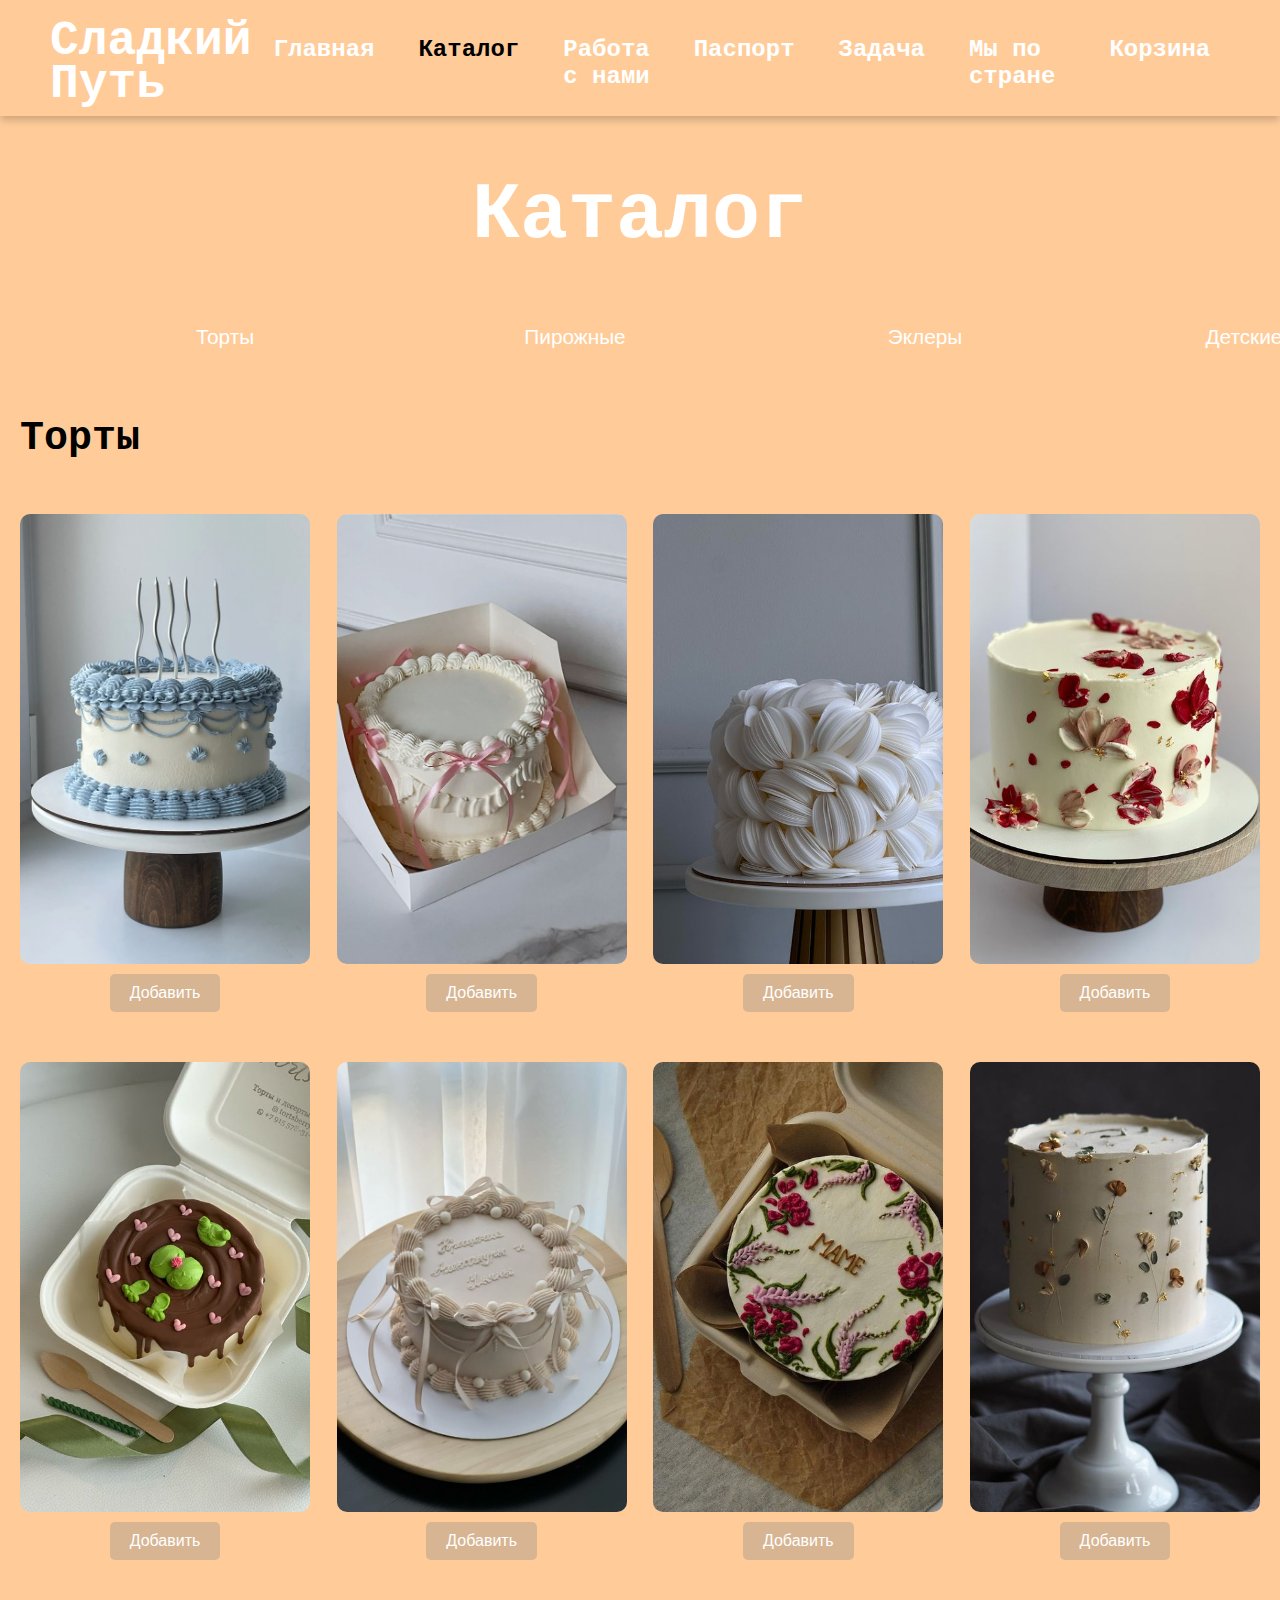
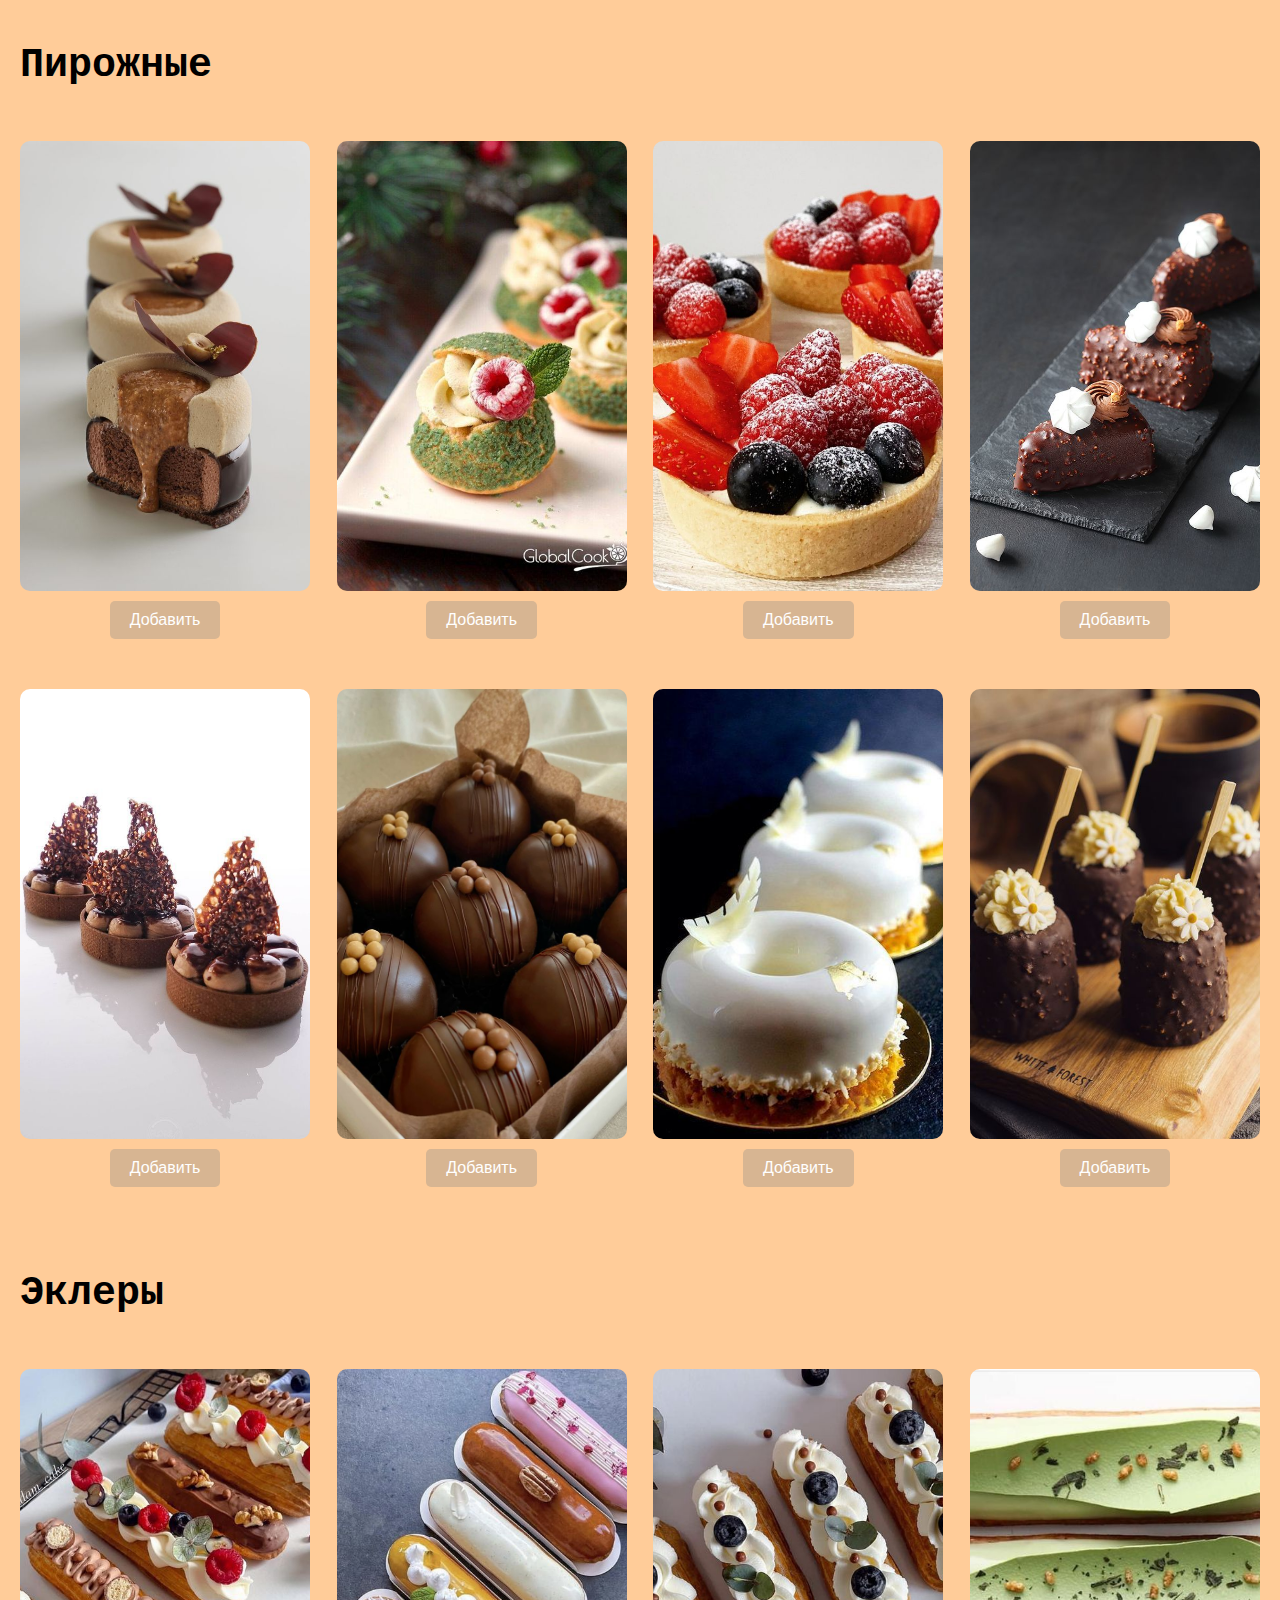
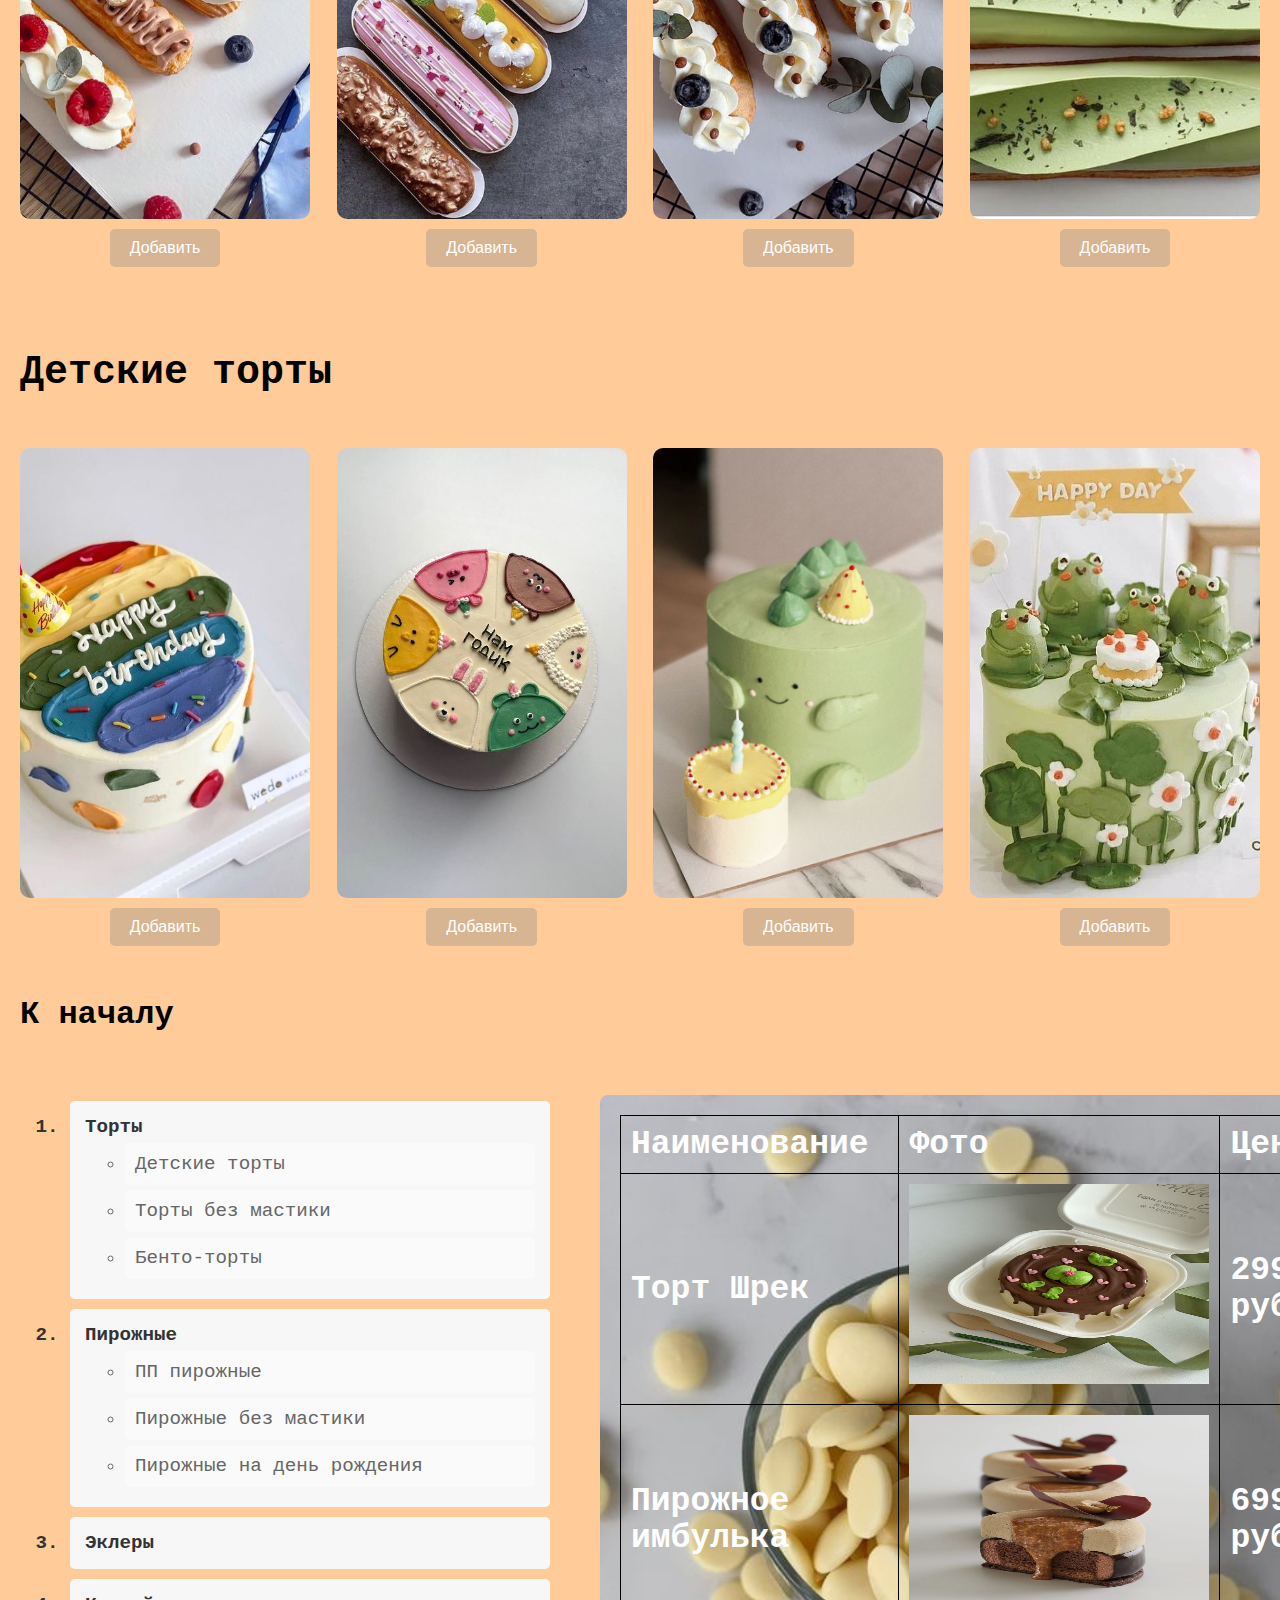
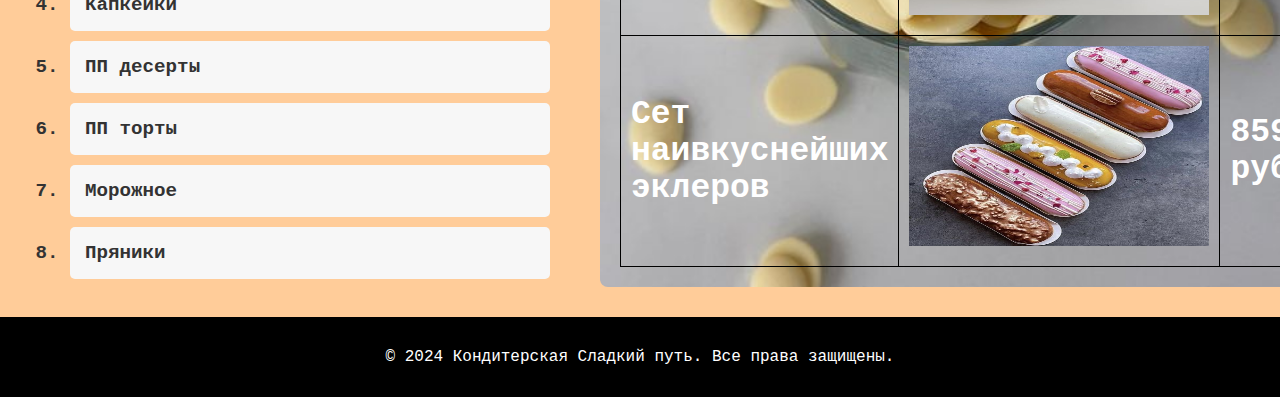
<file: catalog.html>
<!DOCTYPE html>
<html lang="ru">
<head>
    <meta charset="UTF-8">
    <meta name="viewport" content="width=device-width, initial-scale=1.0">
    <title>Кондитерская</title>
    <link rel="stylesheet" href="catalog.css">
</head>
<body>
    <div class="hero-section">
        <header>
            <nav>
                <a href="index.html">
                    <h1 class="brand">
                        <span class="brand-top">Сладкий</span>
                        <span class="brand-bottom">Путь</span>
                    </h1>
                </a>
                
                <ul class="menu">
                    <li><a href="index.html" >Главная</a></li>
                    <li><a href="#catalog" style="color: black">Каталог</a></li>
                    <li><a href="work.html">Работа с нами</a></li>
                    <li><a href="pasport.html">Паспорт</a></li>
                    <li><a href="zadacha.html">Задача</a></li>
                    <li><a href="https://2gis.ru/moscow/search/%D0%BA%D0%BE%D0%BD%D0%B4%D0%B8%D1%82%D0%B5%D1%80%D1%81%D0%BA%D0%B8%D0%B5%20%D0%BC%D0%B0%D0%B3%D0%B0%D0%B7%D0%B8%D0%BD%D1%8B/rubricId/363?m=37.64844%2C55.744209%2F12.17">Мы по стране</a></li>
                    <li><a href="#" id="cart-button" class="action-button">Корзина</a></li>
                </ul>
            </nav>
        </header>
    </div>

    <div class="cart" id="cart" style="display: none;">
        <h2>Корзина</h2>
        <ul id="cart-items"></ul>
        <p>Общая сумма: <span id="total-price">0</span> руб.</p>
        <button id="checkout-button" disabled>Оплатить</button>
        <button id="close-cart-button">Закрыть</button>
    </div>
    
    <h1 class="text_h1" id="catalog">Каталог</h1>

    <div class="button-row">
        <a href="#torts"><button class="action-button">Торты</button></a>
        <a href="#cake"><button class="action-button">Пирожные</button></a>
        <a href="#eclairs"><button class="action-button">Эклеры</button></a>
        <a href="#baby_cakes"><button class="action-button">Детские торты</button></a>
        <a href="#table"><button class="action-button">Список и таблица товара</button></a>
    </div>
    

    <h2  class="text_h2" id="torts">Торты</h2>
    <div class="gallery">
        <div class="image-item">
            <a href="img/торты/tort1.jpg">
                <div class="image-container">
                    <img src="img/торты/tort1.jpg" alt="Тортикс 1">
                    <div class="image-description">Лайк и подписка. Цена 999</div>
                </div>
            </a>
            <button class="add-button" data-price="900">Добавить</button>
        </div>
        <div class="image-item">
            <a href="img/торты/tort2.jpg">
                <div class="image-container">
                    <img src="img/торты/tort2.jpg" alt="Тортикс 2">
                    <div class="image-description">Последний из первых. Цена 999</div>
                </div>
            </a>
            <button class="add-button" data-price="900">Добавить</button>
        </div>
        <div class="image-item">
            <a href="img/торты/tort3.jpg">
                <div class="image-container">
                    <img src="img/торты/tort3.jpg" alt="Тортикс 3">
                    <div class="image-description">Первый из первых. Цена 999</div>
                </div>
            </a>
            <button class="add-button" data-price="900">Добавить</button>
        </div>
        <div class="image-item">
            <a href="img/торты/tort4.jpg">
                <div class="image-container">
                    <img src="img/торты/tort4.jpg" alt="Тортикс 4">
                    <div class="image-description">Среднечек. Цена 999</div>
                </div>
            </a>
            <button class="add-button" data-price="900">Добавить</button>
        </div>
        <div class="image-item">
            <a href="img/торты/tort5.jpg">
                <div class="image-container">
                    <img src="img/торты/tort5.jpg" alt="Тортикс 5">
                    <div class="image-description">Просто нормис. Цена 999</div>
                </div>
            </a>
            <button class="add-button" data-price="900">Добавить</button>
        </div>
        <div class="image-item">
            <a href="img/торты/tort6.jpg">
                <div class="image-container">
                    <img src="img/торты/tort6.jpg" alt="Тортикс 6">
                    <div class="image-description">Самий красивий. Цена 999</div>
                </div>
            </a>
            <button class="add-button" data-price="900">Добавить</button>
        </div>
        <div class="image-item">
            <a href="img/торты/tort7.jpg">
                <div class="image-container">
                    <img src="img/торты/tort7.jpg" alt="Тортикс 7">
                    <div class="image-description">Бомба честно говоря. Цена 999</div>
                </div>
            </a>
            <button class="add-button" data-price="900">Добавить</button>
        </div>
        <div class="image-item">
            <a href="img/торты/tort8.jpg">
                <div class="image-container">
                    <img src="img/торты/tort8.jpg" alt="Тортикс 8">
                    <div class="image-description">Самий любимий. Цена 999</div>
                </div>
            </a>
            <button class="add-button" data-price="900">Добавить</button>
        </div>
    </div>
    
    <h2  class="text_h2" id="cake">Пирожные</h2>
    <div class="gallery">
        <div class="image-item">
            <a href="img/пирожные/cake1.jpg">
                <div class="image-container">
                    <img src="img/пирожные/cake1.jpg" alt="Пирожное 1">
                    <div class="image-description">Лайк и подписка. Цена 999</div>
                </div>
            </a>
            <button class="add-button" data-price="900">Добавить</button>
        </div>
        <div class="image-item">
            <a href="img/пирожные/cake2.jpg">
                <div class="image-container">
                    <img src="img/пирожные/cake2.jpg" alt="Пирожное 2">
                    <div class="image-description">Последний из первых. Цена 999</div>
                </div>
            </a>
            <button class="add-button" data-price="900">Добавить</button>
        </div>
        <div class="image-item">
            <a href="img/пирожные/cake3.jpg">
                <div class="image-container">
                    <img src="img/пирожные/cake3.jpg" alt="Пирожное 3">
                    <div class="image-description">Первый из первых. Цена 999</div>
                </div>
            </a>
            <button class="add-button" data-price="900">Добавить</button>
        </div>
        <div class="image-item">
            <a href="img/пирожные/cake4.jpg">
                <div class="image-container">
                    <img src="img/пирожные/cake4.jpg" alt="Пирожное 4">
                    <div class="image-description">Среднечек. Цена 999</div>
                </div>
            </a>
            <button class="add-button" data-price="900">Добавить</button>
        </div>
        <div class="image-item">
            <a href="img/пирожные/cake5.jpg">
                <div class="image-container">
                    <img src="img/пирожные/cake5.jpg" alt="Пирожное 5">
                    <div class="image-description">Просто нормис. Цена 999</div>
                </div>
            </a>
            <button class="add-button" data-price="900">Добавить</button>
        </div>
        <div class="image-item">
            <a href="img/пирожные/cake6.jpg">
                <div class="image-container">
                    <img src="img/пирожные/cake6.jpg" alt="Пирожное 6">
                    <div class="image-description">Самий красивий. Цена 999</div>
                </div>
            </a>
            <button class="add-button" data-price="900">Добавить</button>
        </div>
        <div class="image-item">
            <a href="img/пирожные/cake7.jpg">
                <div class="image-container">
                    <img src="img/пирожные/cake7.jpg" alt="Пирожное 7">
                    <div class="image-description">Бомба честно говоря. Цена 999</div>
                </div>
            </a>
            <button class="add-button" data-price="900">Добавить</button>
        </div>
        <div class="image-item">
            <a href="img/пирожные/cake8.jpg">
                <div class="image-container">
                    <img src="img/пирожные/cake8.jpg" alt="Пирожное 8">
                    <div class="image-description">Самий любимий. Цена 999</div>
                </div>
            </a>
            <button class="add-button" data-price="900">Добавить</button>
        </div>
    </div>

    <h2  class="text_h2" id="eclairs">Эклеры</h2>
    <div class="gallery">
        <div class="image-item">
            <a href="img/эклеры/eclairs1.jpg">
                <div class="image-container">
                    <img src="img/эклеры/eclairs1.jpg" alt="Эклер 1">
                    <div class="image-description">Лайк и подписка. Цена 999</div>
                </div>
            </a>
            <button class="add-button" data-price="900">Добавить</button>
        </div>
        <div class="image-item">
            <a href="img/эклеры/eclairs2.jpg">
                <div class="image-container">
                    <img src="img/эклеры/eclairs2.jpg" alt="Эклер 2">
                    <div class="image-description">Последний из первых. Цена 999</div>
                </div>
            </a>
            <button class="add-button" data-price="900">Добавить</button>
        </div>
        <div class="image-item">
            <a href="img/эклеры/eclairs3.jpg">
                <div class="image-container">
                    <img src="img/эклеры/eclairs3.jpg" alt="Эклер 3">
                    <div class="image-description">Первый из первых. Цена 999</div>
                </div>
            </a>
            <button class="add-button" data-price="900">Добавить</button>
        </div>
        <div class="image-item">
            <a href="img/эклеры/eclairs4.jpg">
                <div class="image-container">
                    <img src="img/эклеры/eclairs4.jpg" alt="Эклер 4">
                    <div class="image-description">Первый из первых. Цена 999</div>
                </div>
            </a>
            <button class="add-button" data-price="900">Добавить</button>
        </div>
    </div>

    <h2  class="text_h2" id="baby_cakes">Детские торты</h2>
    <div class="gallery">
        <div class="image-item">
            <a href="img/детские_торты/baby_cakes1.jpg">
                <div class="image-container">
                    <img src="img/детские_торты/baby_cakes1.jpg" alt="Детский торт 1">
                    <div class="image-description">Лайк и подписка. Цена 999</div>
                </div>
            </a>
            <button class="add-button" data-price="900">Добавить</button>
        </div>
        <div class="image-item">
            <a href="img/детские_торты/baby_cakes2.jpg">
                <div class="image-container">
                    <img src="img/детские_торты/baby_cakes2.jpg" alt="Детский торт 2">
                    <div class="image-description">Последний из первых. Цена 999</div>
                </div>
            </a>
            <button class="add-button" data-price="900">Добавить</button>
        </div>
        <div class="image-item">
            <a href="img/детские_торты/baby_cakes3.jpg">
                <div class="image-container">
                    <img src="img/детские_торты/baby_cakes3.jpg" alt="Детский торт 3">
                    <div class="image-description">Первый из первых. Цена 999</div>
                </div>
            </a>
            <button class="add-button" data-price="900">Добавить</button>
        </div>
        <div class="image-item">
            <a href="img/детские_торты/baby_cakes4.jpg">
                <div class="image-container">
                    <img src="img/детские_торты/baby_cakes4.jpg" alt="Детский торт 4">
                    <div class="image-description">Первый из первых. Цена 999</div>
                </div>
            </a>
            <button class="add-button" data-price="900">Добавить</button>
        </div>
    </div>

    <a href="#catalog"><h3  class="text_h3">К началу</h3></a>


    <div class="container" id="table">
        <div class="list-container">
            <ol>
                <li>Торты
                    <ul>
                        <li>Детские торты</li>
                        <li>Торты без мастики</li>
                        <li>Бенто-торты</li>
                    </ul>
                </li>
                <li>Пирожные
                    <ul>
                        <li>ПП пирожные</li>
                        <li>Пирожные без мастики</li>
                        <li>Пирожные на день рождения</li>
                    </ul>
                </li>
                <li>Эклеры</li>
                <li>Капкейки</li>
                <li>ПП десерты</li>
                <li>ПП торты</li>
                <li>Морожное</li>
                <li>Пряники</li>
            </ol>
        </div>
        
        <div class="table-container">
            <table>
                <thead>
                    <tr>
                        <th>Наименование</th>
                        <th>Фото</th>
                        <th>Цена</th>
                    </tr>
                </thead>
                <tbody>
                    <tr>
                        <td>Торт Шрек</td>
                        <td style="width: 250px;"><a href="img/торты/tort5.jpg"><img src="img/торты/tort5.jpg" alt="Шрекичь"></a></td>
                        <td style="width: 200px;">2999 руб.</td>
                    </tr>
                    <tr>
                        <td>Пирожное имбулька</td>
                        <td><a href="img/пирожные/cake1.jpg"><img src="img/пирожные/cake1.jpg" alt="Имбулька"></a></td>
                        <td>699 руб.</td>
                    </tr>
                    <tr>
                        <td>Сет наивкуснейших эклеров</td>
                        <td><a href="img/эклеры/eclairs2.jpg"><img src="img/эклеры/eclairs2.jpg" alt="эклерка"></a></td>
                        <td>859 руб.</td>
                    </tr>

                </tbody>
            </table>
        </div>
    </div>

    <footer>
        <p>&copy; 2024 Кондитерская Сладкий путь. Все права защищены.</p>
    </footer>

    <script src="script.js"></script>
</body>
</html>
</file>
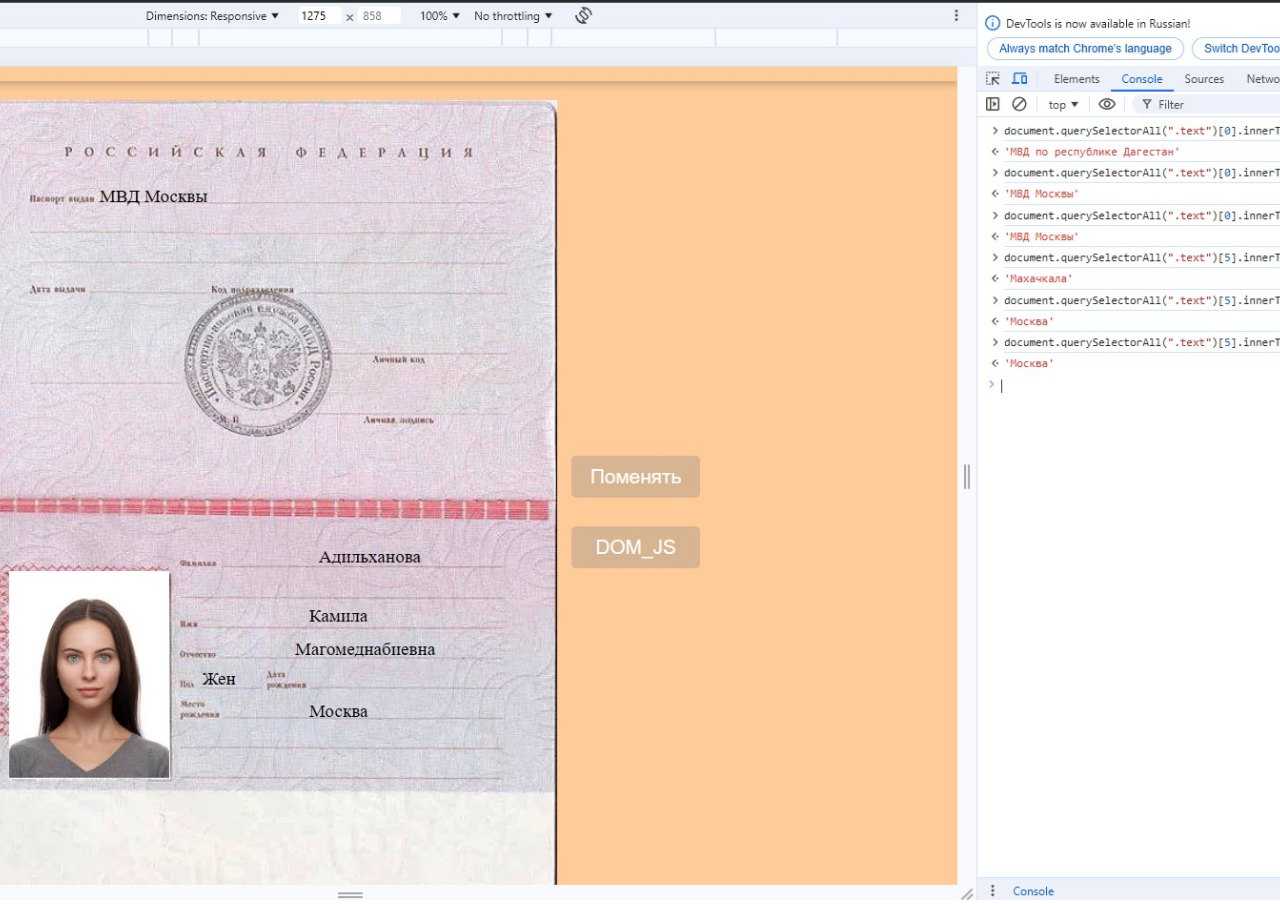
<file: dom.html>
<!DOCTYPE html>
<html lang="en">
<head>
    <meta charset="UTF-8">
    <meta name="viewport" content="width=device-width, initial-scale=1.0">
    <title>DOM_JS. Считываем информацию из DOM</title>
    <style>
        * {
            margin: 0;
            padding: 0;
            box-sizing: border-box; /* Обнуляем отступы и устанавливаем box-sizing */
        }

        body, html {
            height: 100%; /* Задаем высоту 100% для body и html */
        }

        .fullscreen-image {
            width: 100%; /* Задаем ширину изображения 100% */
            height: 100%; /* Задаем высоту изображения 100% */
            object-fit: cover; /* Изображение будет обрезаться, чтобы заполнить экран */
        }
    </style>
</head>
<body>
    <img src="img/DOM.jpg" alt="Fullscreen Image" class="fullscreen-image"> <!-- Замените your-image.jpg на путь к вашему изображению -->
</body>
</html>
</file>
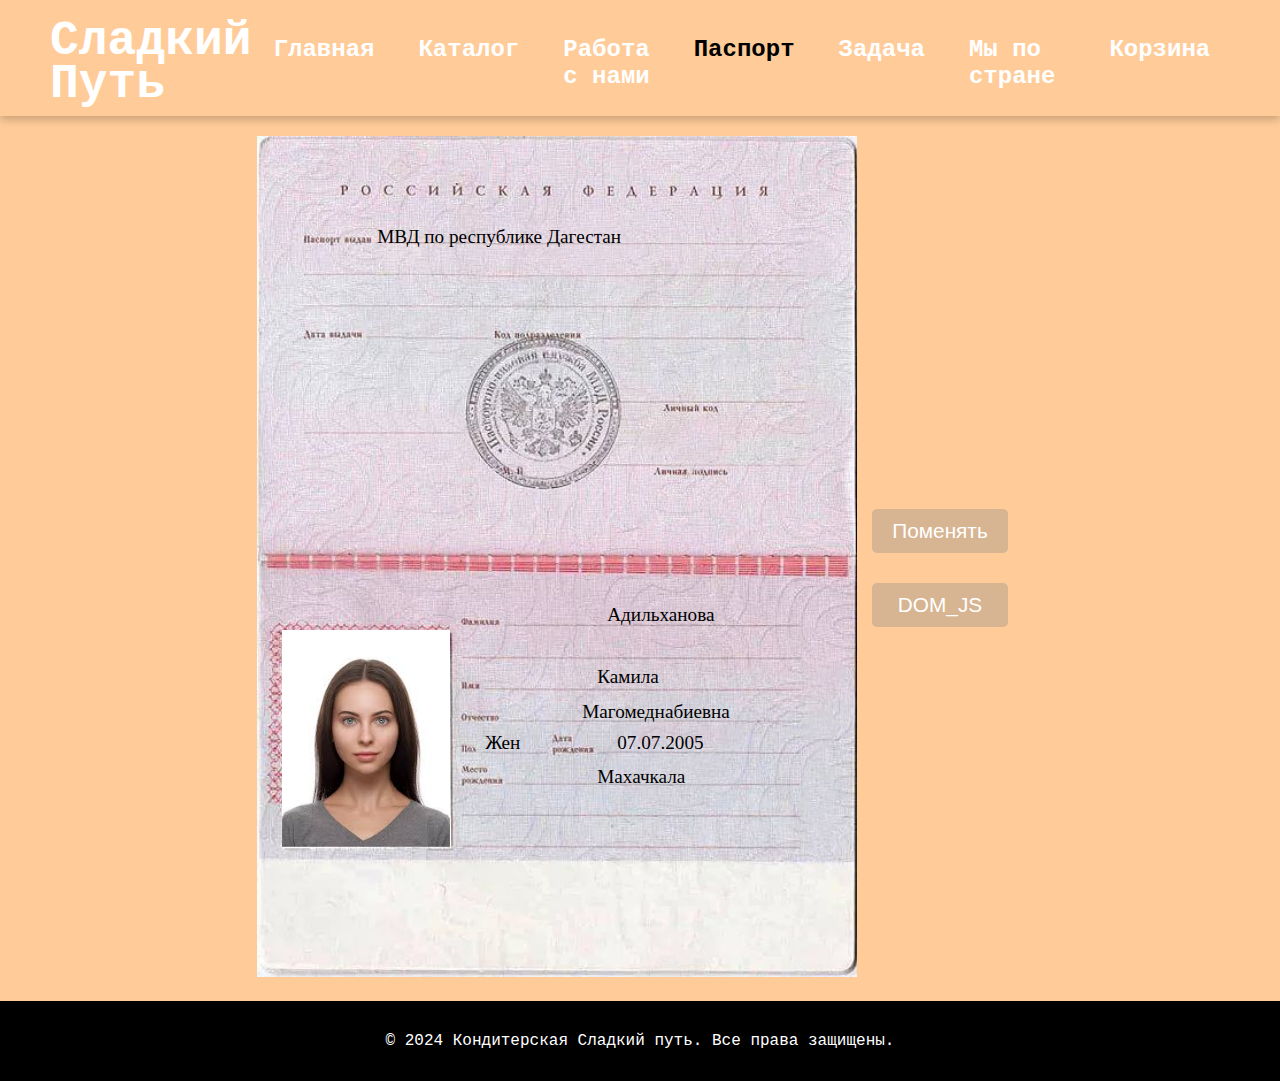
<file: pasport.html>
<!DOCTYPE html>
<html lang="ru">
<head>
    <meta charset="UTF-8">
    <meta name="viewport" content="width=device-width, initial-scale=1.0">
    <link rel="stylesheet" href="pasport.css">

    <title>Паспорт РФ</title>
</head>
<body>
    <header>
        <nav>
            <a href="index.html">
                <h1 class="brand">
                    <span class="brand-top">Сладкий</span>
                    <span class="brand-bottom">Путь</span>
                </h1>
            </a>
            <ul class="menu">
                <li><a href="index.html">Главная</a></li>
                <li><a href="catalog.html">Каталог</a></li>
                <li><a href="work.html">Работа с нами</a></li>
                <li><a href="#" style="color:black">Паспорт</a></li>
                <li><a href="zadacha.html">Задача</a></li>
                <li><a href="https://2gis.ru/moscow/search/%D0%BA%D0%BE%D0%BD%D0%B4%D0%B8%D1%82%D0%B5%D1%80%D1%81%D0%BA%D0%B8%D0%B5%20%D0%BC%D0%B0%D0%B3%D0%B0%D0%B7%D0%B8%D0%BD%D1%8B/rubricId/363?m=37.64844%2C55.744209%2F12.17">Мы по стране</a></li>
                <li><a href="#" id="cart-button" class="action-button">Корзина</a></li>
            </ul>
        </nav>
    </header>
    <div class="cart" id="cart" style="display: none;">
        <h2>Корзина</h2>
        <ul id="cart-items"></ul>
        <p>Общая сумма: <span id="total-price">0</span> руб.</p>
        <button id="checkout-button" disabled>Оплатить</button>
        <button id="close-cart-button">Закрыть</button>
    </div>

<main>
    <div class="passport-container">
        <img src="img/pasport.jpg" alt="Паспорт РФ">

        <img id="photo" src="img/face.jpeg">

        <div class="text" id="issued">МВД по республике Дагестан</div>
        <div class="text" id="surname">Адильханова</div>
        <div class="text" id="name">Камила</div>
        <div class="text" id="father">Магомеднабиевна</div>
        <span class="text" id="gender">Жен</span>
        <span class="text" id="birth">07.07.2005</span>
        <div class="text" id="birthplace">Махачкала </div>
    </div>

    <div class="button-container">
        <button id="translateButton">Поменять</button>
        <button onclick="openPage()" id="translateButton">DOM_JS</button>
    </div>

</main>
<footer> 
    <p>&copy; 2024 Кондитерская Сладкий путь. Все права защищены.</p>
</footer>

<script src="pasport.js"></script>
<script src="script.js"></script>


</body>
</html>
</file>
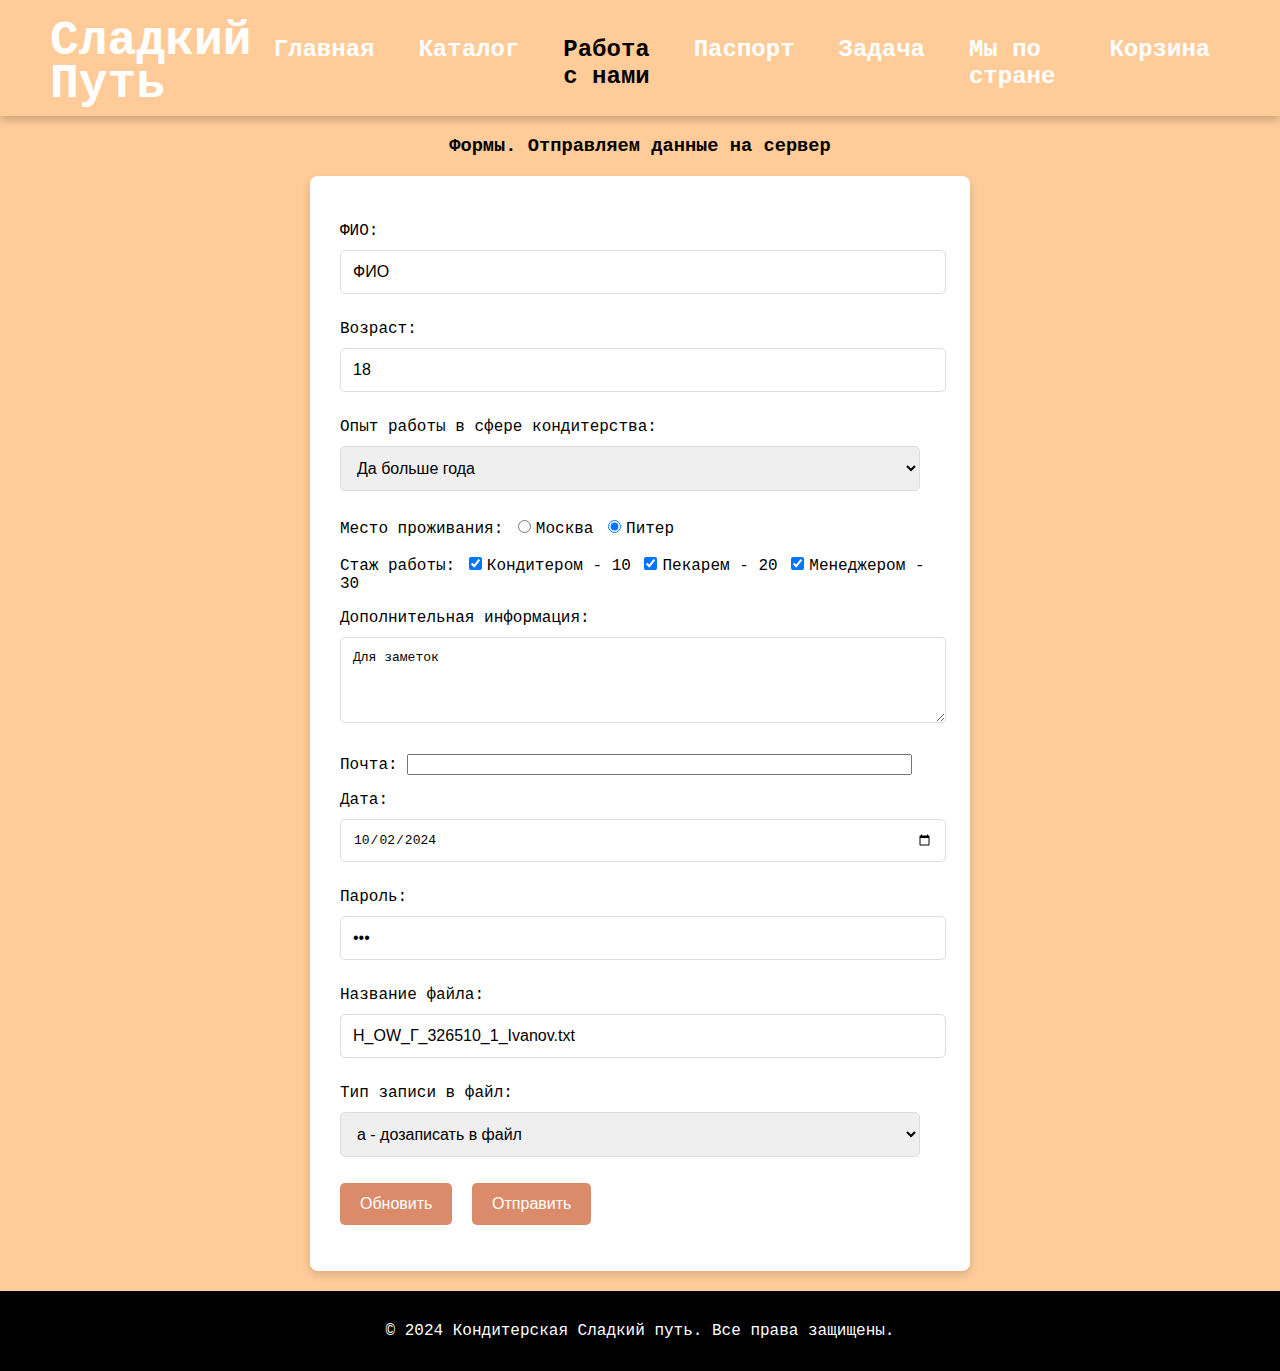
<file: work.html>
<!DOCTYPE html>
<html lang="ru">
<head>
    <meta charset="UTF-8">
    <meta name="viewport" content="width=device-width, initial-scale=1.0">
    <title>Формы. Отправляем данные на сервер</title>
    <link rel="stylesheet" href="work.css">
</head>
<body>
    <header>
        <nav>
            <a href="index.html">
                <h1 class="brand">
                    <span class="brand-top">Сладкий</span>
                    <span class="brand-bottom">Путь</span>
                </h1>
            </a>
            
            <ul class="menu">
                <li><a href="index.html">Главная</a></li>
                <li><a href="catalog.html">Каталог</a></li>
                <li><a href="work.html" style="color: black;">Работа с нами</a></li>
                <li><a href="pasport.html">Паспорт</a></li>
                <li><a href="zadacha.html">Задача</a></li>
                <li><a href="https://2gis.ru/moscow/search/%D0%BA%D0%BE%D0%BD%D0%B4%D0%B8%D1%82%D0%B5%D1%80%D1%81%D0%BA%D0%B8%D0%B5%20%D0%BC%D0%B0%D0%B3%D0%B0%D0%B7%D0%B8%D0%BD%D1%8B/rubricId/363?m=37.64844%2C55.744209%2F12.17">Мы по стране</a></li>
                <li><a href="#" id="cart-button" class="action-button">Корзина</a></li>
            </ul>
        </nav>
    </header>

    <div class="cart" id="cart" style="display: none;">
        <h2>Корзина</h2>
        <ul id="cart-items"></ul>
        <p>Общая сумма: <span id="total-price">0</span> руб.</p>
        <button id="checkout-button" disabled>Оплатить</button>
        <button id="close-cart-button">Закрыть</button>
    </div>

    <h3 align="center">Формы. Отправляем данные на сервер</h3>
    <form action="https://www.bing.com/search?" id="UserEnter" name="UserEnter" target="_blank" onsubmit="return showNotification();">
        <p><input type="hidden" name="q" value="Заявка успешно отправлена. С вами свяжуться."></p>
        
        <p>ФИО: <input type="text" name="last_name" size="60" value="ФИО"></p>
        
        <p>Возраст: <input type="number" name="age" size="20" value="18"></p>
        
        <p>Опыт работы в сфере кондитерства:
            <select name="staj">
                <option value="Да больше года">Да больше года</option>
                <option value="Да, меньше года">Да, меньше года</option>
                <option value="Нет">Нет</option>
            </select>
        </p>

        <p>Место проживания:
            <input type="radio" name="place" value="Moscow">Москва
            <input type="radio" name="place" value="Nizhny" checked>Питер
        </p>

        <p>Стаж работы:
            <input type="checkbox" name="experience" value="10" checked>Кондитером - 10
            <input type="checkbox" name="experience" value="20" checked>Пекарем - 20
            <input type="checkbox" name="experience" value="30" checked>Менеджером - 30
        </p>



        <p>Дополнительная информация:
            <br>
            <textarea cols="80" rows="4" name="textarea">Для заметок</textarea>
        </p>

        <p>Почта: <input type="email" name="email" size="60" value=""></p>

        <p>Дата: <input type="date" name="user_date" value="2024-10-02"></p>
        
        <p>Пароль: <input type="password" name="password" size="9" value="123"></p>
        
        <p>Название файла: <input type="text" name="000_file_name" value="Н_ОW_Г_326510_1_Ivanov.txt" size="30"></p>

        <p>Тип записи в файл:
            <select name="010_mode">
                <option value="a">a - дозаписать в файл</option>
                <option value="w">w - очистить файл и записать в файл</option>
            </select>
        </p>

        <input type="hidden" name="function" value="page">
        <input type="hidden" name="page_id" value="3">

        <p>
            <input type="reset" name="Reset" value="Обновить">
            <input type="submit" name="submit" value="Отправить">
        </p>
    </form>

    <div id="notification" class="notification" style="display: none;">Данные успешно отправлены!</div>

    
    <footer>
        <p>&copy; 2024 Кондитерская Сладкий путь. Все права защищены.</p>
    </footer>

    <script>
        function showNotification() {
            const notification = document.getElementById('notification');
            notification.style.display = 'block';
            setTimeout(() => {
                notification.style.display = 'none';
            }, 3000); // Уведомление исчезает через 3 секунды
            return true; // Позволяет отправить форму
            }
    </script>
    <script src="script.js"></script>
</body>
</html>
</file>
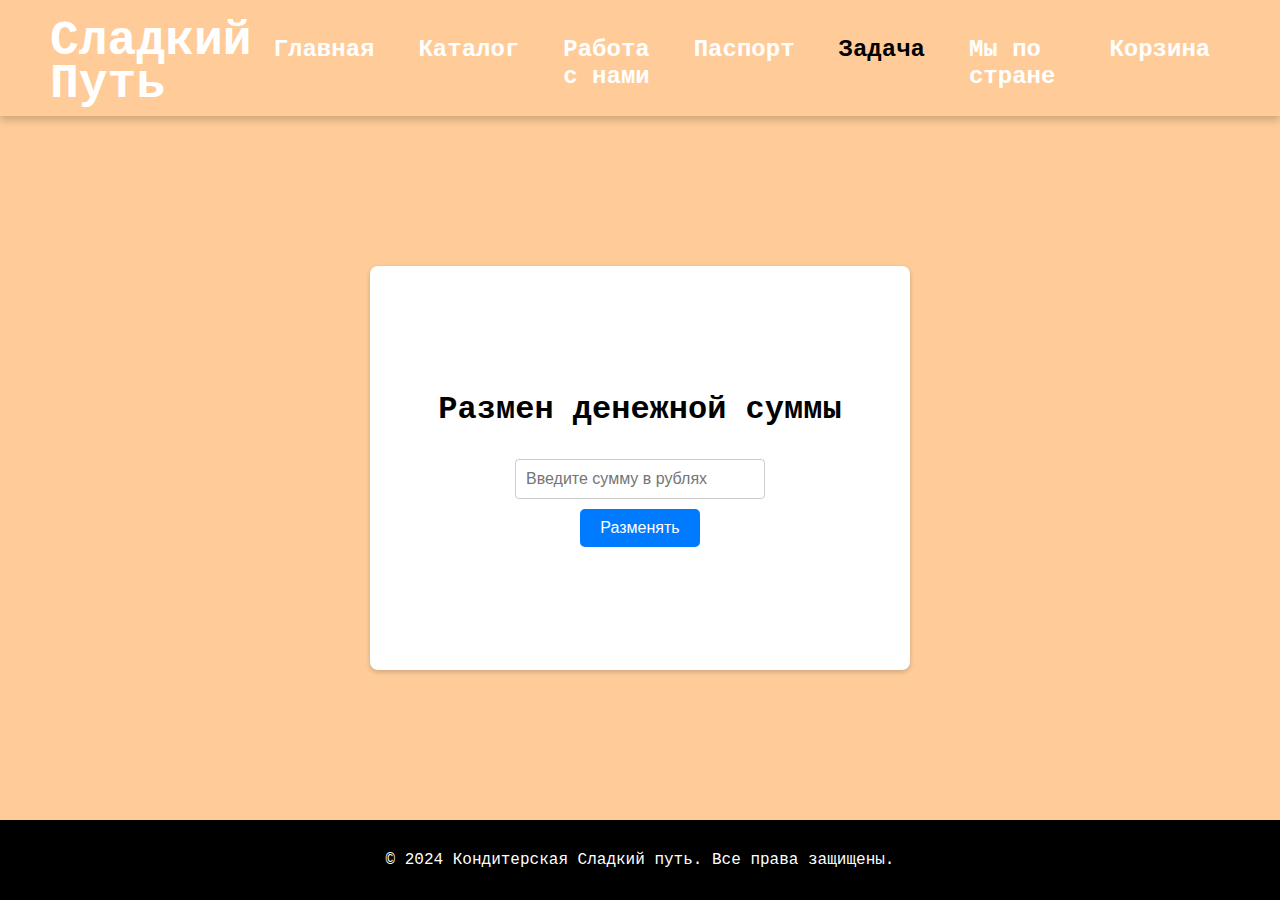
<file: zadacha.html>
<!DOCTYPE html>
<html lang="en">
<head>
    <meta charset="UTF-8">
    <meta name="viewport" content="width=device-width, initial-scale=1.0">
    <link rel="stylesheet" href="zadacha.css">
    <title>Размен денег</title>
</head>
<body>
    <header>
        <nav>
            <a href="index.html">
                <h1 class="brand">
                    <span class="brand-top">Сладкий</span>
                    <span class="brand-bottom">Путь</span>
                </h1>
            </a>
            <ul class="menu">
                <li><a href="index.html">Главная</a></li>
                <li><a href="catalog.html">Каталог</a></li>
                <li><a href="work.html">Работа с нами</a></li>
                <li><a href="pasport.html">Паспорт</a></li>
                <li><a href="#" style="color: black;">Задача</a></li>
                <li><a href="https://2gis.ru/moscow/search/%D0%BA%D0%BE%D0%BD%D0%B4%D0%B8%D1%82%D0%B5%D1%80%D1%81%D0%BA%D0%B8%D0%B5%20%D0%BC%D0%B0%D0%B3%D0%B0%D0%B7%D0%B8%D0%BD%D1%8B/rubricId/363?m=37.64844%2C55.744209%2F12.17">Мы по стране</a></li>
                <li><a href="#" id="cart-button" class="action-button">Корзина</a></li>
            </ul>
        </nav>
    </header>
    
    <div class="cart" id="cart" style="display: none;">
        <h2>Корзина</h2>
        <ul id="cart-items"></ul>
        <p>Общая сумма: <span id="total-price">0</span> руб.</p>
        <button id="checkout-button" disabled>Оплатить</button>
        <button id="close-cart-button">Закрыть</button>
    </div>

    <div class="solution-container">
        <h1>Размен денежной суммы</h1>
        <input type="number" id="amount" class="styled-input" placeholder="Введите сумму в рублях" min="0">
        <button class="styled-button" onclick="calculateChange()">Разменять</button>
        <div class="result" id="result"></div>
    </div>

    <footer> 
        <p>&copy; 2024 Кондитерская Сладкий путь. Все права защищены.</p>
    </footer>

    <script src="zadacha.js"></script>
    <script src="script.js"></script>
</body>
</html>
</file>
<file: catalog.css>
body {
    font-family: 'COURIER NEW', Arial, sans-serif; /* Устанавливаем основной шрифт */
    margin: 0; /* Убираем отступы вокруг страницы */
    padding: 0; /* Убираем внутренние отступы */
    background-color: #ffcc99; /* Фоновый цвет страницы */
}

html {
    scroll-behavior: smooth; /* Плавный переход при прокрутке */
}

a {
    text-decoration: none; /* Убираем подчеркивание ссылок */
}

header {
    padding: 10px 50px; /* Внутренние отступы для верхнего отступа и боков */
    box-shadow: 0 4px 8px rgba(0, 0, 0, 0.2); /* Тень под заголовком */
}

nav {
    margin-top: 10px; /* Верхний отступ для навигации */
    display: flex; /* Используем flexbox для горизонтального выравнивания */
    justify-content: space-between; /* Пространство между элементами */
    align-items: center; /* Центрирование элементов по вертикали */
}

.brand {
    font-size: 3em; /* Крупный размер шрифта для бренда */
    font-weight: bold; /* Жирный текст */
    color: white; /* Цвет текста */
    margin: 0; /* Убираем отступы */
    text-align: left; /* Выравнивание текста влево */
    line-height: 0.9; /* Высота строки для плотного текста */
}

.brand-top, .brand-bottom {
    display: block; /* Размещаем каждый span на новой строке */
}

.menu {
    font-size: 1.5em; /* Размер шрифта меню */
    list-style: none; /* Убираем маркеры списка */
    padding: 0; /* Убираем внутренние отступы */
    margin: 0; /* Убираем внешние отступы */
    display: flex; /* Элементы меню в строку */
}

.menu li {
    padding: 7px; /* Внутренние отступы */
    margin: 0 15px; /* Отступы между элементами */
    position: relative; /* Устанавливаем относительное позиционирование для псевдоэлемента */
}

.menu a, .menu li {
    text-decoration: none; /* Убираем подчеркивание ссылок */
    color: white; /* Цвет текста */
    font-weight: bold; /* Жирный текст */
    transition: color 0.3s ease, transform 0.3s ease; /* Плавные переходы для цвета и масштаба */
}

.menu li::after {
    content: ''; /* Псевдоэлемент, пустой блок */
    position: absolute; /* Абсолютное позиционирование */
    width: 100%; /* Ширина блока равна элементу */
    height: 2px; /* Высота линии */
    background-color: black; /* Цвет линии */
    bottom: -5px; /* Расположение под элементом */
    left: 50%; /* Центрируем по горизонтали */
    transform: translateX(-50%) scaleX(0); /* Скрываем линию */
    transition: transform 0.3s ease; /* Плавное появление линии */
}

.menu li:hover a {
    color: black; /* Цвет текста при наведении */
    transform: scale(1.1); /* Увеличение текста при наведении */
}

.menu li:hover::after {
    transform: translateX(-50%) scaleX(1); /* Показать линию при наведении */
}

.menu a.action-button {
    color: white; /* Цвет текста кнопки */
    background-color: transparent; /* Прозрачный фон */
    padding: 10px; /* Отступы */
    font-size: 1em; /* Размер шрифта */
    border: none; /* Без рамок */
    cursor: pointer; /* Курсор при наведении */
    transition: color 0.3s ease, transform 0.3s ease; /* Плавный переход для цвета */
}

footer {
    color: white; /* Цвет текста */
    text-align: center; /* Центрирование текста */
    background-color: #000000; /* Фоновый цвет */
    padding-top: 15px; /* Отступ сверху */
    padding-bottom: 15px; /* Отступ снизу */
    width: 100%; /* Ширина на всю страницу */
}

footer a {
    text-decoration: none; /* Убираем подчеркивание ссылок в футере */
    color: #fff3e6; /* Цвет ссылки */
}

footer a:hover {
    color: #b0815d; /* Цвет ссылки при наведении */
}

.gallery {
    display: flex; /* Используем flexbox */
    flex-wrap: wrap; /* Картинки на новой строке при необходимости */
    gap: 20px; /* Расстояние между картинками */
    padding: 20px; /* Внутренние отступы */
    justify-content: space-between; /* Расстояние между изображениями */
}

.image-item {
    width: calc(25% - 20px); /* Ширина 4-х колонок, минус отступ */
    position: relative; /* Позиционирование для внутреннего текста */
    text-align: center; /* Центрирование текста */
    margin-bottom: 30px; /* Отступ снизу */
}

.image-container {
    position: relative; /* Позиционирование для элементов внутри */
    overflow: hidden; /* Обрезка изображения по границам */
    width: 100%; /* Ширина по контейнеру */
    height: 450px; /* Фиксированная высота */
    border-radius: 10px; /* Скругленные углы */
}

.image-container img {
    width: 100%; /* Ширина по контейнеру */
    height: 100%; /* Высота по контейнеру */
    object-fit: cover; /* Обрезка изображения с сохранением пропорций */
    transition: transform 0.3s ease; /* Плавный переход увеличения */
}

.image-container:hover img {
    transform: scale(1.05); /* Легкое увеличение при наведении */
}

.image-description {
    position: absolute; /* Абсолютное позиционирование */
    top: 0; /* Расположение сверху */
    left: 0; /* Расположение слева */
    width: 100%; /* Ширина по контейнеру */
    height: 100%; /* Высота по контейнеру */
    display: flex; /* Flex для центрирования текста */
    align-items: center; /* Вертикальное центрирование */
    justify-content: center; /* Горизонтальное центрирование */
    background-color: rgba(0, 0, 0, 0.6); /* Полупрозрачный фон */
    color: white; /* Цвет текста */
    opacity: 0; /* Прозрачный по умолчанию */
    transition: opacity 0.3s ease; /* Плавный переход для появления */
    font-size: 1.2em; /* Размер текста */
}

.image-container:hover .image-description {
    opacity: 1; /* Показать описание при наведении */
}

.add-button {
    margin-top: 10px; /* Отступ сверху */
    padding: 10px 20px; /* Внутренние отступы */
    background-color: #d7b592; /* Фон кнопки */
    color: white; /* Цвет текста */
    border: none; /* Без рамок */
    cursor: pointer; /* Курсор при наведении */
    font-size: 1em; /* Размер текста */
    border-radius: 5px; /* Скругленные углы */
    transition: background-color 0.3s ease; /* Плавный переход для цвета */
}

.add-button:hover {
    background-color: #b0815d; /* Цвет при наведении */
}

/* Стили для текста заголовков */
.text_h1 {
    font-size: 5em; /* Крупный шрифт */
    padding: 10; /* Отступы */
    margin: 10; /* Отступы */
    text-align: center; /* Центрирование */
    color: white; /* Цвет текста */
}

.text_h2 {
    font-size: 2.5em; /* Размер текста */
    padding-left: 20px; /* Отступ слева */
    text-align: left; /* Выравнивание слева */
    color: black; /* Цвет текста */
}

.text_h3 {
    font-size: 2em; /* Размер текста */
    padding-left: 20px; /* Отступ слева */
    margin-top: 0px; /* Убираем верхний отступ */
    text-align: left; /* Выравнивание текста */
    color: black; /* Цвет текста */
}

/* Стили для кнопок */
.button-row {
    display: flex; /* Flex для горизонтального выравнивания */
    justify-content: space-between; /* Равное расстояние между кнопками */
    gap: 100px; /* Расстояние между кнопками */
    padding-left: 100px; /* Отступ слева */
    padding-right: 100px; /* Отступ справа */
}

.action-button {
    width: 250px; /* Ширина кнопки */
    flex: 1; /* Равные пропорции */
    padding: 10px; /* Внутренние отступы */
    background-color: #ffcc99; /* Цвет фона */
    color: white; /* Цвет текста */
    border: none; /* Без рамок */
    border-radius: 5px; /* Скругленные углы */
    cursor: pointer; /* Курсор при наведении */
    font-size: 1.3em; /* Размер текста */
    transition: background-color 0.3s ease; /* Плавный переход */
}

.action-button:hover {
    background-color: #b0815d; /* Цвет при наведении */
    color: black; /* Цвет текста при наведении */
}

ol {
    padding-left: 50px; /* Отступ слева */
    width: 30em; /* Ширина списка */
}

/* Стили основного уровня списка */
ol > li {
    background-color: #f7f7f7; /* Цвет фона */
    margin: 10px 0; /* Отступы */
    padding: 15px; /* Внутренние отступы */
    border-radius: 5px; /* Скругленные углы */
    font-weight: bold; /* Жирный шрифт */
    font-size: 1.2em; /* Размер шрифта */
    color: #333; /* Цвет текста */
    cursor: pointer; /* Указатель при наведении */
}

/* Вложенные элементы */
ol li ul li {
    font-size: 1em; /* Размер текста */
    font-weight: normal; /* Обычный текст */
    color: #666; /* Цвет текста */
    margin: 5px 0; /* Отступы */
    background-color: #fafafa; /* Цвет фона */
    padding: 10px; /* Внутренние отступы */
    border-radius: 5px; /* Скругленные углы */
}

ol > li:hover {
    background-color: #e6e6e6; /* Фон при наведении */
    color: #111; /* Цвет текста при наведении */
}

td img {
    width: 300px; /* Ширина изображения */
    height: 200px; /* Высота изображения */
}

.container {
    display: flex; /* Flexbox для горизонтального выравнивания */
    justify-content: space-between; /* Расстояние между элементами */
    align-items: flex-start; /* Выравнивание по верхнему краю */
}

.list-container {
    flex: 1; /* Ширина 100% для списка */
    padding: 20px; /* Внутренние отступы */
}

.table-container {
    flex: 1; /* Ширина 100% для таблицы */
    padding: 20px; /* Внутренние отступы */
    margin: 30px; /* Отступ */
    background-image: url('img/bg_table.jpg'); /* Фоновое изображение */
    background-size: cover; /* Заполнение фона изображением */
    background-position: center; /* Центрирование изображения */
    border-radius: 8px; /* Скругленные углы */
}

table {
    color: white; /* Цвет текста */
    font-size: 33px; /* Размер шрифта */
    font-weight: bold; /* Жирный текст */
    width: 100%; /* Ширина 100% */
    border-collapse: collapse; /* Убираем промежутки */
}

th, td {
    border: 1px solid #000; /* Граница ячеек */
    padding: 10px; /* Отступы */
    text-align: left; /* Выравнивание */
}

/* Стили корзины */
.cart {
    z-index: 1000;
    position: fixed; /* Фиксированное позиционирование */
    top: 10%; /* Позиция сверху */
    right: 10%; /* Позиция справа */
    padding: 20px; /* Отступы */
    background-color: #fff; /* Фон */
    color: #333; /* Цвет текста */
    border-radius: 10px; /* Скругленные углы */
    box-shadow: 0 4px 8px rgba(0, 0, 0, 0.2); /* Тень */
    max-width: 300px; /* Максимальная ширина */
}

.cart h2 {
    font-size: 1.5em; /* Размер заголовка */
    margin-bottom: 10px; /* Отступ */
}

.cart ul {
    list-style: none; /* Убираем маркеры */
    padding: 0; /* Убираем отступы */
    margin: 0; /* Убираем отступы */
}

.cart li {
    margin: 10px 0; /* Отступы */
    font-size: 1em; /* Размер текста */
}

#checkout-button,
#close-cart-button {
    background-color: #db8b6a; /* Цвет кнопки */
    color: white; /* Цвет текста */
    border: none; /* Без рамок */
    padding: 10px 15px; /* Внутренние отступы */
    border-radius: 5px; /* Скругленные углы */
    cursor: pointer; /* Курсор */
    transition: background-color 0.3s ease; /* Переход цвета */
}

#checkout-button:disabled {
    background-color: #ccc; /* Цвет кнопки при отключении */
    cursor: not-allowed; /* Курсор для отключенной кнопки */
}

#checkout-button:hover:not(:disabled),
#close-cart-button:hover {
    background-color: #c27b5a; /* Цвет при наведении */
}

/* Адаптивный дизайн */
@media (max-width: 768px) {
    .brand {
        font-size: 2em; /* Уменьшаем шрифт для бренда */
    }

    .menu {
        flex-direction: column; /* Меню в столбик */
        align-items: center; /* Центрирование */
    }

    .menu li {
        margin-bottom: 10px; /* Отступы между элементами */
    }

    .action-button {
        font-size: 1em; /* Размер кнопки */
    }

    h1.text_h1, h2.text_h2 {
        font-size: 1.5em; /* Уменьшаем шрифт заголовков */
    }

    .image-item {
        width: 100%; /* Ширина 100% для изображений */
        max-width: 300px; /* Максимальная ширина */
    }

    .button-row {
        flex-direction: column; /* Кнопки в столбик */
    }

    .list-container, .table-container {
        margin: 10px; /* Отступы */
        flex: 1 1 100%; /* Полная ширина для мобильных */
    }
}

@media (max-width: 480px) {
    .image-container {
        width: 100%; /* Полная ширина для изображений */
    }

    .action-button {
        padding: 8px 16px; /* Уменьшаем отступы */
    }
}
</file>
<file: pasport.css>
body {
    background-color: #ffcc99;
    margin: 0;
    padding: 0;
    height: 100%;
}

html {
    scroll-behavior: smooth;
    height: 100%;
}

main {
    flex: 1; /* Центральный блок занимает оставшееся место */
    display: flex;
    justify-content: center;
    align-items: center;
    padding: 20px;
}

a {
    text-decoration: none;
}

header {
    font-family: 'COURIER NEW', Arial, sans-serif;

    padding: 10px 50px;
    box-shadow: 0 4px 8px rgba(0, 0, 0, 0.2);
}

nav {
    margin-top: 10px;
    display: flex;
    justify-content: space-between; /* Разделяем элементы */
    align-items: center; /* Центрируем по вертикали */
    
}

.brand {
    font-size: 3em;
    font-weight: bold;
    color: white;
    margin: 0;
    text-align: left;
    line-height: 0.9; /* Контролируем расстояние между строками */
}

.brand-top, .brand-bottom {
    display: block; /* Размещаем каждый span на отдельной строке */
}

.menu {
    font-size: 1.5em;
    list-style: none;
    padding: 0;
    margin: 0;
    display: flex; /* Располагаем элементы меню в одну строку */
}

.menu li {
    padding: 7px;
    margin: 0 15px;
    position: relative;
}

.menu a, .menu li {
    text-decoration: none;
    color: white;
    font-weight: bold;
    transition: color 0.3s ease, transform 0.3s ease;
}

.menu li::after {
    content: '';
    position: absolute;
    width: 100%;
    height: 2px;
    background-color: black;
    bottom: -5px;
    left: 50%;
    transform: translateX(-50%) scaleX(0);
    transition: transform 0.3s ease;
}

.menu li:hover a {
    color: black;
    transform: scale(1.1);
}

.menu li:hover::after {
    transform: translateX(-50%) scaleX(1);
}

.menu a.action-button {
    color: white; /* Цвет текста */
    background-color: transparent; /* Цвет фона, если нужно */
    padding: 10px; /* Отступы */
    font-size: 1em;
    border: none; /* Уберите рамки, если есть */
    cursor: pointer; /* Указатель при наведении */
    transition: color 0.3s ease, transform 0.3s ease;
}


/* Корзина */
.cart {
    z-index: 1000;

    position: fixed;
    top: 10%;
    right: 10%;
    padding: 20px;
    background-color: #fff;
    color: #333;
    border-radius: 10px;
    box-shadow: 0 4px 8px rgba(0, 0, 0, 0.2);
    max-width: 300px;
}

.cart h2 {
    font-size: 1.5em;
    margin-bottom: 10px;
}

.cart ul {
    list-style: none;
    padding: 0;
    margin: 0;
}

.cart li {
    margin: 10px 0;
    font-size: 1em;
}

#checkout-button,
#close-cart-button {
    background-color: #db8b6a;
    color: white;
    border: none;
    padding: 10px 15px;
    border-radius: 5px;
    cursor: pointer;
    transition: background-color 0.3s ease;
}

#checkout-button:disabled {
    background-color: #ccc;
    cursor: not-allowed;
}

#checkout-button:hover:not(:disabled),
#close-cart-button:hover {
    background-color: #c27b5a;
}


.passport-page {
    margin: 30px;
    background-color: white;
    width: 430px;
    padding: 20px;
    border: 1px solid #999;
    border-radius: 10px;
    box-shadow: 0 2px 5px rgba(0, 0, 0, 0.2);
}

.passport-info p {
    font-size: 1.2em;
    margin: 10px 0;
}
.styled-button {
    margin: 5px 0px 5px 0px;
    padding: 10px;
    font-size: 1em;
    cursor: pointer;
    border: none;
    border-radius: 3px;
    width: 200px;
    background-color: #007bff;
    color: white;
    transition: background-color 0.3s;
}

.styled-button:hover {
    background-color: #0056b3;
}


.container {
    display: flex;
    flex-direction: column;
    min-height: 100vh;
}

footer {
    font-family: 'COURIER NEW', Arial, sans-serif;
    color: white;
    text-align: center;
    background-color: #000000;
    padding-top: 15px;
    padding-bottom: 15px;
    width: 100%;
}

footer a {
    margin: 0px 60px 0px 60px;
    text-decoration: none;
    color: #fff3e6;
}

footer a:hover {
    color: #b0815d;
}


.passport-container {
    position: relative;
    display: inline-block;
}
.passport-container img {
    width: 600px;
    height: auto;
}
.text {
    position: absolute;
    color: black;
    font-size: 1.2em;
}
#issued {
    top: 90px;
    left: 120px;
}
#surname {
    top: 468px;
    left: 350px;
}
#name {
    top: 530px;
    left: 340px;
}
#father {
    top: 565px;
    left: 325px;
}
#gender {
    top: 596px;
    left: 228px;
}
#birthplace {
    top: 630px;
    left: 340px;
}
#birth {
    top: 596px;
    left: 360px;
}

#photo {
    position: absolute;
    top: 494px;
    left: 25px;
    width: 168px;
    height: auto;
}
.button-container {
    margin-top: 20px;
    display: flex;
    flex-direction: column;
}
button {
    margin: 15px;
    padding: 10px 20px;
    background-color: #d7b592;
    color: white;
    border: none;
    cursor: pointer;
    font-size: 1.3em;
    border-radius: 5px;
    transition: background-color 0.3s ease;
}

button:hover {
    background-color: #b0815d;
}
</file>
<file: work.css>
body {
    font-family: 'COURIER NEW', Arial, sans-serif;
    margin: 0;
    padding: 0;
    background-color: #ffcc99;
}

html {
    scroll-behavior: smooth;
}


a {
    text-decoration: none;
    color: white;
}

footer {
    color: white;
    text-align: center;
    background-color: #000000;
    padding-top: 15px;
    padding-bottom: 15px;
    width: 100%;
}

header {
    padding: 10px 50px;
    box-shadow: 0 4px 8px rgba(0, 0, 0, 0.2);
}

nav {
    margin-top: 10px;
    display: flex;
    justify-content: space-between; /* Разделяем элементы */
    align-items: center; /* Центрируем по вертикали */
}

.brand {
    font-size: 3em;
    font-weight: bold;
    color: white;
    margin: 0;
    text-align: left;
    line-height: 0.9; /* Контролируем расстояние между строками */
}

.brand-top, .brand-bottom {
    display: block; /* Размещаем каждый span на отдельной строке */
}

.menu {
    font-size: 1.5em;
    list-style: none;
    padding: 0;
    margin: 0;
    display: flex; /* Располагаем элементы меню в одну строку */
}

.menu li {
    padding: 7px;
    margin: 0 15px;
    position: relative;
}

.menu a, .menu li {
    text-decoration: none;
    color: white;
    font-weight: bold;
    transition: color 0.3s ease, transform 0.3s ease;
}

.menu li::after {
    content: '';
    position: absolute;
    width: 100%;
    height: 2px;
    background-color: black;
    bottom: -5px;
    left: 50%;
    transform: translateX(-50%) scaleX(0);
    transition: transform 0.3s ease;
}

.menu li:hover a {
    color: black;
    transform: scale(1.1);
}

.menu li:hover::after {
    transform: translateX(-50%) scaleX(1);
}

.menu a.action-button {
    color: white; /* Цвет текста */
    background-color: transparent; /* Цвет фона, если нужно */
    padding: 10px; /* Отступы */
    font-size: 1em;
    border: none; /* Уберите рамки, если есть */
    cursor: pointer; /* Указатель при наведении */
    transition: color 0.3s ease, transform 0.3s ease;
}


/* Форма */
form {
    background-color: white;
    padding: 30px;
    border-radius: 8px;
    box-shadow: 0 4px 10px rgba(0, 0, 0, 0.15);
    max-width: 600px;
    margin: auto;
    margin-bottom: 20px;
}

input[type="text"],
input[type="number"],
input[type="password"],
input[type="date"],
select,
textarea {
    width: calc(100% - 20px);
    padding: 12px;
    margin: 10px 0;
    border: 1px solid #ddd;
    border-radius: 5px;
    font-size: 1em;
}

input[type="radio"],
input[type="checkbox"] {
    margin-right: 5px;
}

input[type="submit"],
input[type="reset"] {
    background-color: #db8b6a;
    color: white;
    border: none;
    padding: 12px 20px;
    border-radius: 5px;
    cursor: pointer;
    font-size: 1em;
    transition: background-color 0.3s ease;
    margin-right: 10px;
}

input[type="submit"]:hover,
input[type="reset"]:hover {
    background-color: #c27b5a;
}



/* Корзина */
.cart {
    z-index: 1000;

    position: fixed;
    top: 10%;
    right: 10%;
    padding: 20px;
    background-color: #fff;
    color: #333;
    border-radius: 10px;
    box-shadow: 0 4px 8px rgba(0, 0, 0, 0.2);
    max-width: 300px;
}

.cart h2 {
    font-size: 1.5em;
    margin-bottom: 10px;
}

.cart ul {
    list-style: none;
    padding: 0;
    margin: 0;
}

.cart li {
    margin: 10px 0;
    font-size: 1em;
}

#checkout-button,
#close-cart-button {
    background-color: #db8b6a;
    color: white;
    border: none;
    padding: 10px 15px;
    border-radius: 5px;
    cursor: pointer;
    transition: background-color 0.3s ease;
}

#checkout-button:disabled {
    background-color: #ccc;
    cursor: not-allowed;
}

#checkout-button:hover:not(:disabled),
#close-cart-button:hover {
    background-color: #c27b5a;
}
</file>
<file: zadacha.css>
body {
    font-family: 'COURIER NEW', Arial, sans-serif;
    display: flex; /* Используем Flexbox для body */
    flex-direction: column; /* Располагаем элементы по вертикали */
    min-height: 100vh; /* Минимальная высота body 100% от высоты окна */
    margin: 0; /* Убираем отступы */
    padding: 0; /* Убираем внутренние отступы */
    background-color: #ffcc99; /* Цвет фона */
}

html {
    scroll-behavior: smooth;
}


a {
    text-decoration: none;
}

header {
    padding: 10px 50px;
    box-shadow: 0 4px 8px rgba(0, 0, 0, 0.2);
}

nav {
    margin-top: 10px;
    display: flex;
    justify-content: space-between; /* Разделяем элементы */
    align-items: center; /* Центрируем по вертикали */
}

.brand {
    font-size: 3em;
    font-weight: bold;
    color: white;
    margin: 0;
    text-align: left;
    line-height: 0.9; /* Контролируем расстояние между строками */
}

.brand-top, .brand-bottom {
    display: block; /* Размещаем каждый span на отдельной строке */
}

.menu {
    font-size: 1.5em;
    list-style: none;
    padding: 0;
    margin: 0;
    display: flex; /* Располагаем элементы меню в одну строку */
}

.menu li {
    padding: 7px;
    margin: 0 15px;
    position: relative;
}

.menu a, .menu li {
    text-decoration: none;
    color: white;
    font-weight: bold;
    transition: color 0.3s ease, transform 0.3s ease;
}

.menu li::after {
    content: '';
    position: absolute;
    width: 100%;
    height: 2px;
    background-color: black;
    bottom: -5px;
    left: 50%;
    transform: translateX(-50%) scaleX(0);
    transition: transform 0.3s ease;
}

.menu li:hover a {
    color: black;
    transform: scale(1.1);
}

.menu li:hover::after {
    transform: translateX(-50%) scaleX(1);
}

.menu a.action-button {
    color: white; /* Цвет текста */
    background-color: transparent; /* Цвет фона, если нужно */
    padding: 10px; /* Отступы */
    font-size: 1em;
    border: none; /* Уберите рамки, если есть */
    cursor: pointer; /* Указатель при наведении */
    transition: color 0.3s ease, transform 0.3s ease;
}

footer {
    color: white;
    text-align: center;
    background-color: #000000;
    padding-top: 15px;
    padding-bottom: 15px;
    width: 100%;

}

footer a {
    margin: 0px 60px 0px 60px;
    text-decoration: none;
    color: #fff3e6;
}

footer a:hover {
    color: #b0815d;
}

/* Корзина */
.cart {
    z-index: 1000;

    position: fixed;
    top: 10%;
    right: 10%;
    padding: 20px;
    background-color: #fff;
    color: #333;
    border-radius: 10px;
    box-shadow: 0 4px 8px rgba(0, 0, 0, 0.2);
    max-width: 300px;
}

.cart h2 {
    font-size: 1.5em;
    margin-bottom: 10px;
}

.cart ul {
    list-style: none;
    padding: 0;
    margin: 0;
}

.cart li {
    margin: 10px 0;
    font-size: 1em;
}

#checkout-button,
#close-cart-button {
    background-color: #db8b6a;
    color: white;
    border: none;
    padding: 10px 15px;
    border-radius: 5px;
    cursor: pointer;
    transition: background-color 0.3s ease;
}

#checkout-button:disabled {
    background-color: #ccc;
    cursor: not-allowed;
}

#checkout-button:hover:not(:disabled),
#close-cart-button:hover {
    background-color: #c27b5a;
}

.solution-container {
    flex: 1;
    margin: 150px auto; /* Центрируем с помощью margin auto */
    padding: 20px;
    background-color: white;
    display: flex; /* Используем Flexbox для центрирования */
    flex-direction: column; /* Располагаем элементы по вертикали */
    justify-content: center; /* Центруем содержимое по вертикали */
    align-items: center; /* Центруем содержимое по горизонтали */
    width: 500px; /* Фиксированная ширина для меньшего размера блока */
    border-radius: 8px; /* Закругление углов */
    box-shadow: 0 2px 5px rgba(0, 0, 0, 0.2); /* Тень для блока */
}

.styled-input {
    padding: 10px;
    font-size: 16px;
    border: 1px solid #ccc;
    border-radius: 4px;
    margin: 10px 0;
    width: 50%;
    box-sizing: border-box;
}

.styled-button {
    padding: 10px 20px;
    font-size: 16px;
    cursor: pointer;
    border: none;
    border-radius: 5px;
    background-color: #007bff;
    color: white;
    transition: background-color 0.3s;
}

.styled-button:hover {
    background-color: #0056b3;
}

.result {
    margin-top: 20px;
    font-size: 18px;
}
</file>
